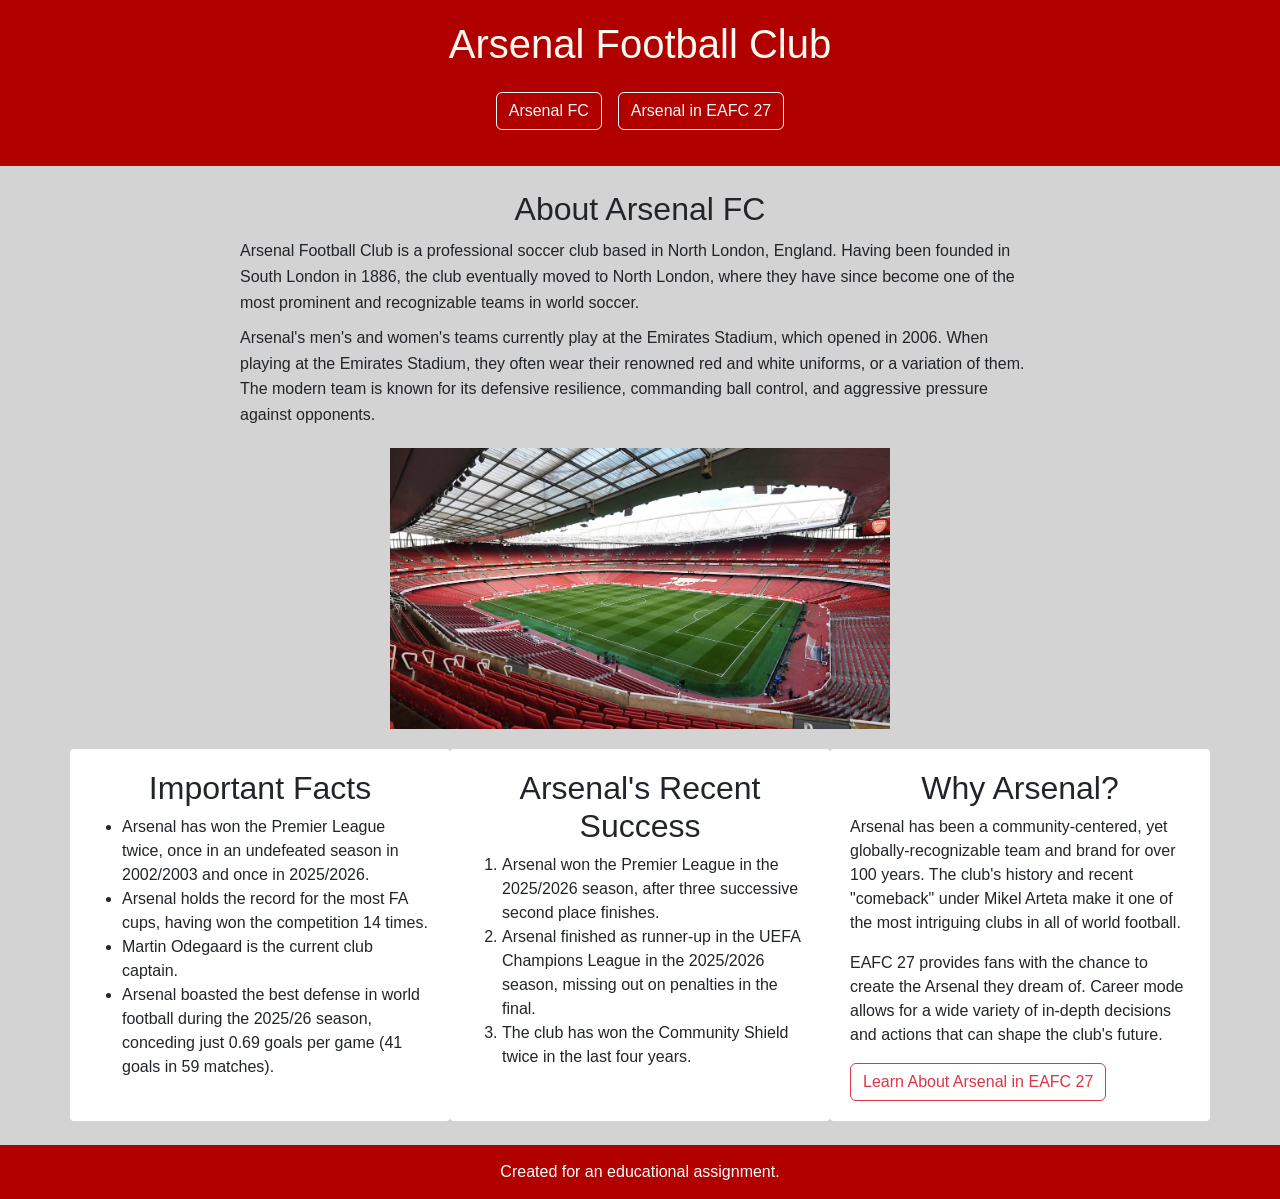
<file: index.html>
<!DOCTYPE html>
<html lang="en">
<head>
    <meta charset="UTF-8">
    <meta name="viewport" content="width=device-width, initial-scale=1.0">
    <title>Arsenal Football Club</title>

    <!-- Bootstrap CSS -->
    <link href="https://cdn.jsdelivr.net/npm/bootstrap@5.3.8/dist/css/bootstrap.min.css" rel="stylesheet">

    <!-- Your custom CSS -->
    <link rel="stylesheet" href="./css/style.css">
</head>
<body>
<header>
    <h1>Arsenal Football Club</h1>
<nav class="d-flex flex-wrap justify-content-center gap-3 p-3">
    <a class="btn btn-outline-light" href="index.html">Arsenal FC</a>
    <a class="btn btn-outline-light" href="page2.html">Arsenal in EAFC 27</a>
</nav>
</header>
<main class="container py-4">
    <!-- Information about Arsenal-->
<section>
    <h2>About Arsenal FC</h2>
    <p class="content-text">
        Arsenal Football Club is a professional soccer club based in North London, England. Having been founded in South London in 1886, the club eventually moved to North London, where they have since become one of the most prominent and recognizable teams in world soccer.
    </p>
    
    <p class="content-text">
        Arsenal's men's and women's teams currently play at the Emirates Stadium, which opened in 2006. When playing at the Emirates Stadium, they often wear their renowned red and white uniforms, or a variation of them. The modern team is known for its defensive resilience, commanding ball control, and aggressive pressure against opponents. 
    </p>
    <img class="arsenal-image" src="images/TheEmirates.avif"
     alt="Emirates Stadium, home of the Arsenal." width="500">
</section>
<div class="row g-4">
<section class="col-12 col-md-4">
    <h2> Important Facts</h2>
    <ul>
        <li>Arsenal has won the Premier League twice, once in an undefeated season in 2002/2003 and once in 2025/2026.</li>
        <li>Arsenal holds the record for the most FA cups, having won the competition 14 times.</li>
        <li>Martin Odegaard is the current club captain.</li>
        <li>Arsenal boasted the best defense in world football during the 2025/26 season, conceding just 0.69 goals per game (41 goals in 59 matches).</li>
    </ul>
</section>
<section class="col-12 col-md-4">
    <h2>Arsenal's Recent Success</h2>
    <ol>
        <li> Arsenal won the Premier League in the 2025/2026 season, after three successive second place finishes.</li>
        <li> Arsenal finished as runner-up in the UEFA Champions League in the 2025/2026 season, missing out on penalties in the final.</li>
        <li> The club has won the Community Shield twice in the last four years.</li>
    </ol>
</section>
<section class="col-12 col-md-4">
    <h2>Why Arsenal?</h2>
    <p>
        Arsenal has been a community-centered, yet globally-recognizable team and brand for over 100 years. The club's history and recent "comeback" under Mikel Arteta make it one of the most intriguing clubs in all of world football.
    </p>
    <p>EAFC 27 provides fans with the chance to create the Arsenal they dream of. Career mode allows for a wide variety of in-depth decisions and actions that can shape the club's future.</p>
    <a class="btn btn-outline-danger" href="page2.html">
    Learn About Arsenal in EAFC 27
</a>
</section>
</div>
</main>
<footer> 
    Created for an educational assignment.
</footer>
</body>
</html>
</file>
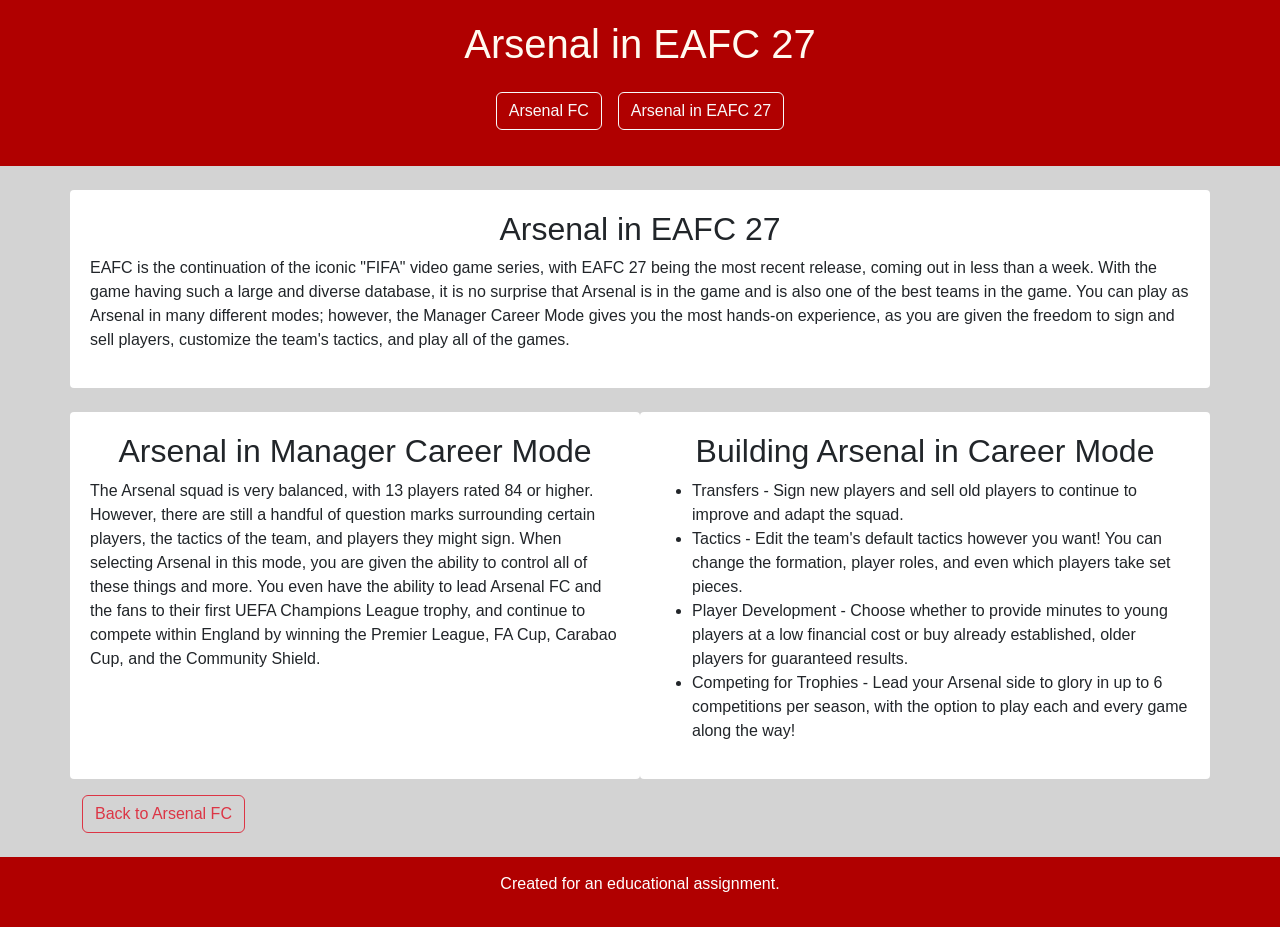
<file: page2.html>
<!DOCTYPE html>
<html lang="en">

<head>
    <meta charset="UTF-8">
    <meta name="viewport" content="width=device-width, initial-scale=1.0">
    <title>Arsenal in EAFC 27</title>

    <!-- Bootstrap CSS -->
    <link href="https://cdn.jsdelivr.net/npm/bootstrap@5.3.8/dist/css/bootstrap.min.css" rel="stylesheet">

    <!-- Custom CSS -->
    <link rel="stylesheet" href="./css/style.css">
</head>

<body class="d-flex flex-column min-vh-100">
    <header>
        <h1>Arsenal in EAFC 27</h1>

        <nav class="d-flex flex-wrap justify-content-center gap-3 p-3">
            <a class="btn btn-outline-light" href="index.html">Arsenal FC</a>
            <a class="btn btn-outline-light" href="page2.html">Arsenal in EAFC 27</a>
        </nav>
    </header>

    <main class="container py-4 flex-grow-1">
        <div class="row g-4">

            <!-- Introduction to Arsenal in EAFC 27 -->
            <section class="col-12">
                <h2>Arsenal in EAFC 27</h2>
                <p>
                    EAFC is the continuation of the iconic "FIFA" video game series, with EAFC 27 being the most recent release, coming out in less than a week. With the game having such a large and diverse database, it is no surprise that Arsenal is in the game and is also one of the best teams in the game. You can play as Arsenal in many different modes; however, the Manager Career Mode gives you the most hands-on experience, as you are given the freedom to sign and sell players, customize the team's tactics, and play all of the games.
                </p>
            </section>

            <!-- Arsenal in Manager Career Mode -->
            <section class="col-12 col-lg-6">
                <h2>Arsenal in Manager Career Mode</h2>
                <p>
                    The Arsenal squad is very balanced, with 13 players rated 84 or higher. However, there are still a handful of question marks surrounding certain players, the tactics of the team, and players they might sign. When selecting Arsenal in this mode, you are given the ability to control all of these things and more. You even have the ability to lead Arsenal FC and the fans to their first UEFA Champions League trophy, and continue to compete within England by winning the Premier League, FA Cup, Carabao Cup, and the Community Shield.
                </p>
            </section>

            <!-- Building Arsenal in Career Mode -->
            <section class="col-12 col-lg-6">
                <h2>Building Arsenal in Career Mode</h2>
                <ul>
                    <li>Transfers - Sign new players and sell old players to continue to improve and adapt the squad.</li>
                    <li>Tactics - Edit the team's default tactics however you want! You can change the formation, player roles, and even which players take set pieces.</li>
                    <li>Player Development - Choose whether to provide minutes to young players at a low financial cost or buy already established, older players for guaranteed results.</li>
                    <li>Competing for Trophies - Lead your Arsenal side to glory in up to 6 competitions per season, with the option to play each and every game along the way!</li>
                </ul>
            </section>

        </div>

        <a href="index.html" class="btn btn-outline-danger mt-3">Back to Arsenal FC</a>
    </main>

    <footer>
        <p>Created for an educational assignment.</p>
    </footer>
</body>

</html>
</file>
<file: css/style.css>
/* Main page styling */
body {
    background-color: lightgray;
    font-family: Arial, Helvetica, sans-serif;
    font-size: 16px;
    min-height: 100vh;
    display: flex;
    flex-direction: column;
}
header {
    background-color: #b00000;
    color: floralwhite;
    padding: 20px;
}
h1 {
    text-align: center;
}
nav {
    text-align: center;
}
nav a {
    text-decoration: none;
}
a {
    color: #b00000;
}
.content-text {
    max-width: 800px;
    margin: 10px auto;
    line-height: 1.6;
}
.arsenal-image {
    display: block;
    margin: 20px auto;
}
/* Bootstrap grid section styling */
.row > section {
    background-color: white;
    padding: 20px;
    border-radius: 4px;
}
h2 {
    text-align: center;
}
footer {
    background-color: #b00000;
    color: white;
    text-align: center;
    padding: 15px;
    margin-top: auto;
}
a:hover {
    text-decoration: underline;
}
img {
    max-width: 100%;
    height: auto;
}
/* Responsive design for smaller screens */
@media (max-width: 768px) {
    header {
        padding: 15px;
    }
    .content-text {
        margin: 10px 15px;
    }

    .arsenal-image {
        width: 100%;
    }
}
main {
    flex: 1;
}
</file>
